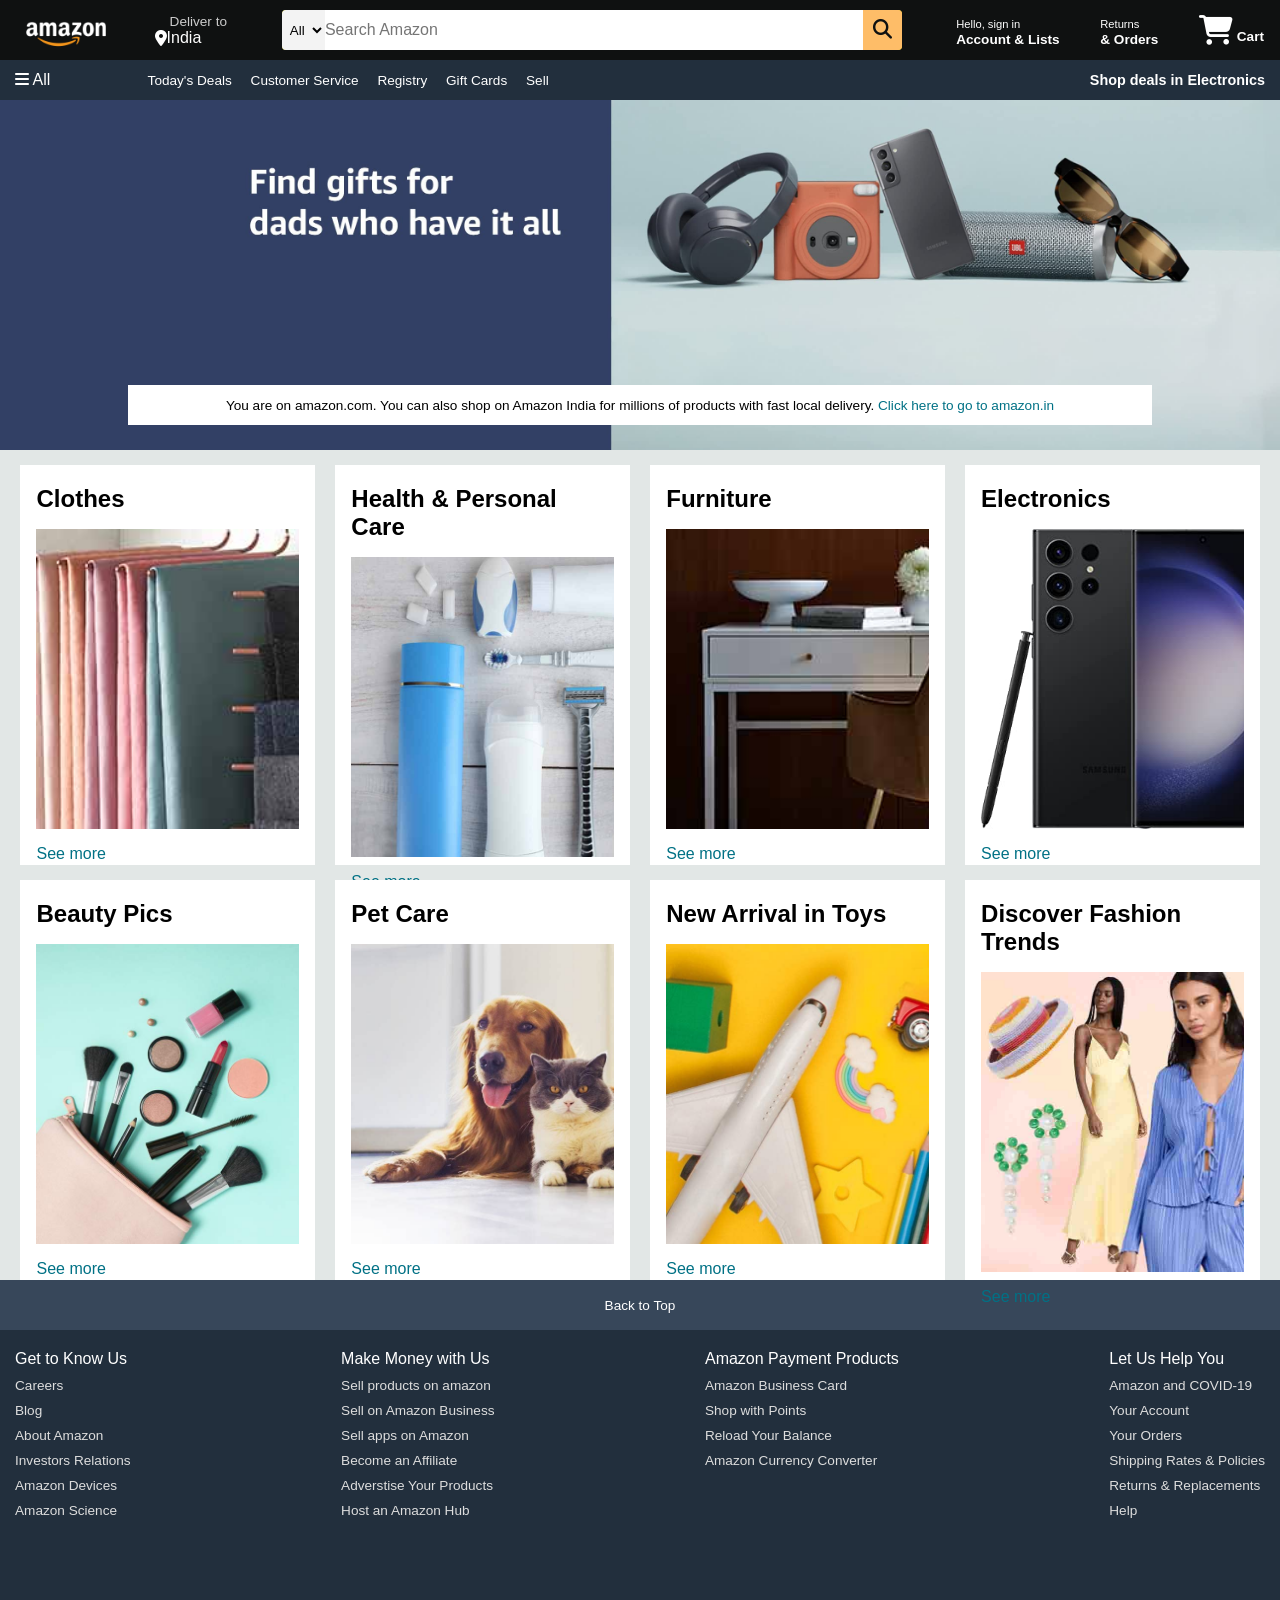
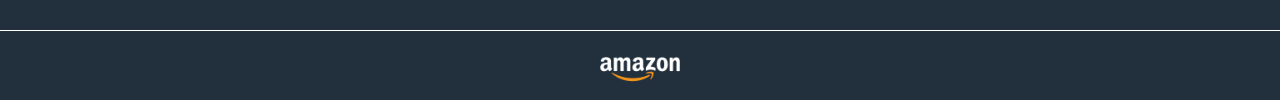
<file: index.html>
<!DOCTYPE html>
<html lang="en">

<head>
    <meta charset="UTF-8">
    <meta name="viewport" content="width=device-width, initial-scale=1.0">
    <title>Amazon.com. Spend less. Smile more</title>
    <link rel="stylesheet" href="https://cdnjs.cloudflare.com/ajax/libs/font-awesome/6.5.2/css/all.min.css"
        integrity="sha512-SnH5WK+bZxgPHs44uWIX+LLJAJ9/2PkPKZ5QiAj6Ta86w+fsb2TkcmfRyVX3pBnMFcV7oQPJkl9QevSCWr3W6A=="
        crossorigin="anonymous" referrerpolicy="no-referrer" />
    <link rel="stylesheet" href="style.css">
</head>

<body>
    <header>
        <div class="navbar">
            <div class="nav-logo border">
                <div class="logo"></div>
            </div>
            <div class="nav-address border">
                <p class="add-first">Deliver to</p>
                <div class="add-icon">
                    <i class="fa-solid fa-location-dot"></i>
                    <p class="add-sec">India</p>
                </div>

            </div>
            <div class="nav-search">
                <select class="search-select">
                    <option>All</option>
                </select>
                <input placeholder="Search Amazon" class="search-input">
                <div class="search-icon">
                    <i class="fa-solid fa-magnifying-glass"></i>
                </div>
            </div>
            <div class="nav-singin border">
                <a href="signup.html">
                    <p><span>Hello, sign in</span></p>
                    <p class="nav-second">Account & Lists</p>
                </a>
            </div>
            <div class="nav-return border">
                <p><span>Returns</span></p>
                <p class="nav-second">& Orders</p>
            </div>
            <div class="nav-cart border">
                <a href="cart.html">
                    <i class="fa-solid fa-cart-shopping"></i>
                </a>
                Cart
            </div>
        </div>
        <div class="panel">
            <div class="panel-all">
                <i class="fa-solid fa-bars"></i>
                All
            </div>
            <div class="panel-ops">
                <p>Today's Deals</p>
                <p>Customer Service</p>
                <p>Registry</p>
                <p>Gift Cards</p>
                <p>Sell</p>
            </div>
            <div class="panel-deals">
                Shop deals in Electronics
            </div>
    </header>
    <div class="hero-section">
        <div class="hero-msg">
            <p>You are on amazon.com. You can also shop on Amazon India for millions of products with fast local
                delivery. <a>Click here to go to amazon.in</a></p>
        </div>
    </div>
    <div class="shop-section">
        <div class="box">
            <div class="box-content">
                <h2>Clothes</h2>
                <div class="box-img" style="background-image: url('box1_image.jpg');"></div>
                <p>See more</p>
            </div>
        </div>
        <div class="box">
            <div class="box-content">
                <h2>Health & Personal Care</h2>
                <div class="box-img" style="background-image: url('box2_image.jpg');"></div>
                <p>See more</p>
            </div>
        </div>
        <div class="box">
            <div class="box-content">
                <h2>Furniture</h2>
                <div class="box-img" style="background-image: url('box3_image.jpg');"></div>
                <p>See more</p>
            </div>
        </div>
        <div class="box">
            <div class="box-content">
                <h2>Electronics</h2>
                <div class="box-img" style="background-image: url('box4_image.jpg');"></div>
                <p>See more</p>
            </div>
        </div>
        <div class="box">
            <div class="box-content">
                <h2>Beauty Pics</h2>
                <div class="box-img" style="background-image: url('box5_image.jpg');"></div>
                <p>See more</p>
            </div>
        </div>
        <div class="box">
            <div class="box-content">
                <h2>Pet Care</h2>
                <div class="box-img" style="background-image: url('box6_image.jpg');"></div>
                <p>See more</p>
            </div>
        </div>
        <div class="box">
            <div class="box-content">
                <h2>New Arrival in Toys</h2>
                <div class="box-img" style="background-image: url('box7_image.jpg');"></div>
                <p>See more</p>
            </div>
        </div>
        <div class="box">
            <div class="box-content">
                <h2>Discover Fashion Trends</h2>
                <div class="box-img" style="background-image: url('box8_image.jpg');"></div>
                <p>See more</p>
            </div>
        </div>
    </div>
    <footer>
        <div class="foot-panel1">
            Back to Top
        </div>
        <div class="foot-panel2">
            <ul>
                <p>Get to Know Us</p>
                <a>Careers</a>
                <a>Blog</a>
                <a>About Amazon</a>
                <a>Investors Relations</a>
                <a>Amazon Devices</a>
                <a>Amazon Science</a>
            </ul>
            <ul>
                <p>Make Money with Us</p>
                <a>Sell products on amazon</a>
                <a>Sell on Amazon Business</a>
                <a>Sell apps on Amazon</a>
                <a>Become an Affiliate</a>
                <a>Adverstise Your Products</a>
                <a>Host an Amazon Hub</a>
            </ul>
            <ul>
                <p>Amazon Payment Products</p>
                <a>Amazon Business Card</a>
                <a>Shop with Points</a>
                <a>Reload Your Balance</a>
                <a>Amazon Currency Converter</a>
            </ul>
            <ul>
                <p>Let Us Help You</p>
                <a>Amazon and COVID-19</a>
                <a>Your Account</a>
                <a>Your Orders</a>
                <a>Shipping Rates & Policies</a>
                <a>Returns & Replacements</a>
                <a>Help</a>
            </ul>
        </div>
        <div class="foot-panel3">
            <div class="logo">

            </div>
        </div>
    </footer>
</body>

</html>
</file>
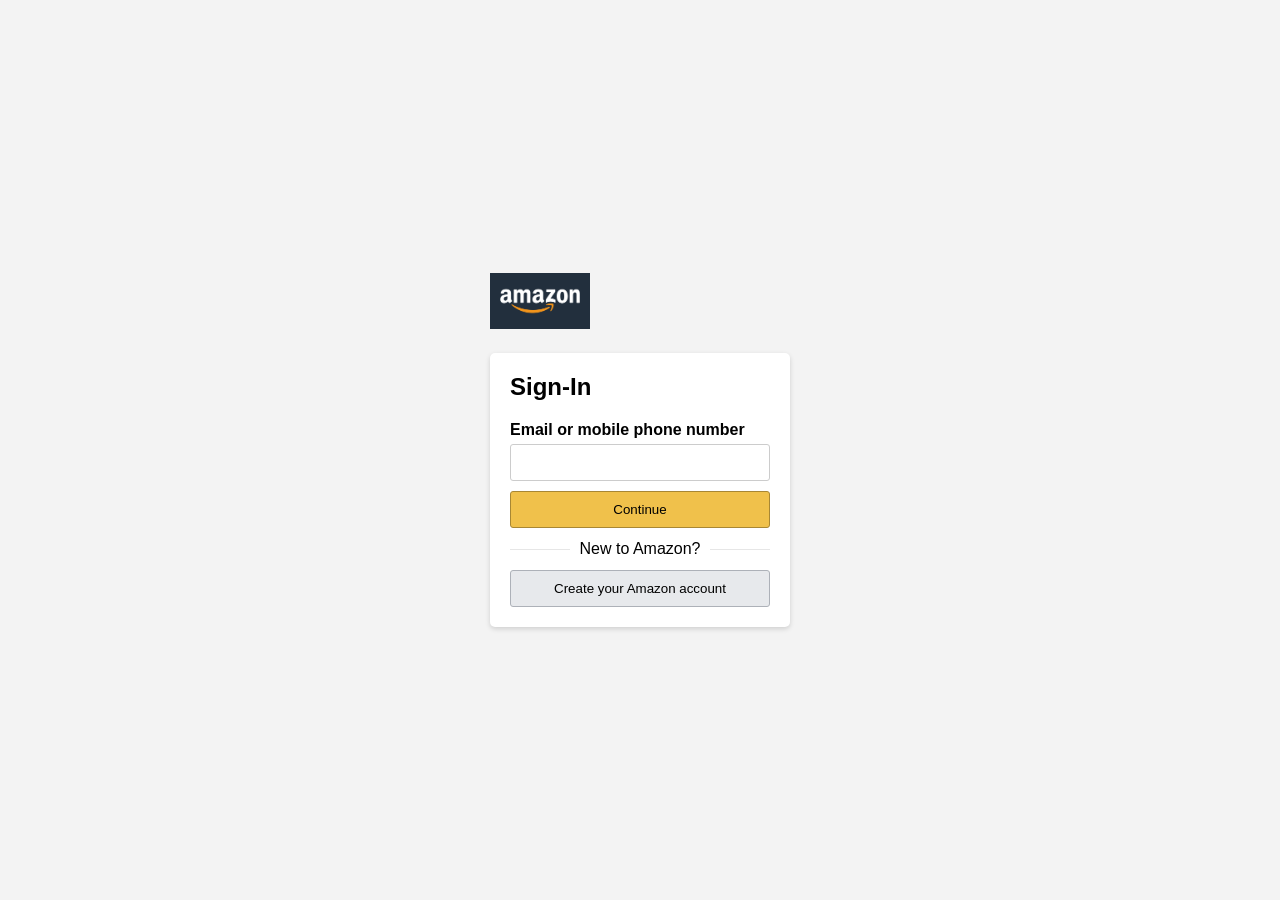
<file: signup.html>
<!DOCTYPE html>
<html lang="en">
<head>
    <meta charset="UTF-8">
    <meta name="viewport" content="width=device-width, initial-scale=1.0">
    <title>Amazon Sign-In</title>
    <link rel="stylesheet" href="styles.css">
</head>
<body>
    <div class="container">
        <div class="logo">
            <img src="amazon_logo.png" alt="Amazon Logo">
        </div>
        <div class="signin-box">
            <h1>Sign-In</h1>
            <form action="#">
                <label for="email">Email or mobile phone number</label>
                <input type="text" id="email" name="email">
                
                <button type="submit" class="submit-button">Continue</button>
                
                <div class="divider"><span>New to Amazon?</span></div>
                
                <button type="button" class="create-account-button">Create your Amazon account</button>
            </form>
        </div>
    </div>
</body>
</html>
</file>
<file: style.css>
*{
    margin:0;
    padding:0;
    box-sizing:border-box;
    font-family:Arial, sans-serif;
}

a{
    color: white;
    text-decoration: none;
}

.search-input:focus{
    outline: none;
}

.box{
    height: 400px;
    width: 23%;
    background-color: white;
    padding: 20px 0px 15px;
    margin-top: 15px;
    transition: transform 0.3s ease, box-shadow 0.3s ease;
}

.box:hover{
    transform: translateY(-5px);
    box-shadow: 0 8px 20px rgba(0,0,0,0.2);
}

.nav-search{
    display:flex;
    justify-content:space-evenly;
    background-color:rgb(235,224,19);
    flex:1;
    max-width:620px;
    height:40px;
    margin:0 15px;
    border-radius:4px;
}

.navbar{
    height: 60px;
    background-color: #0f1111;
    color: white;
    display: flex;
    align-items: center;
    justify-content: space-between; 
    padding: 0 15px;
}

.nav-logo{
    height: 50px;
    width: 100px;
}

.logo{
    background-image: url("amazon_logo.png");
    background-size: cover;
    background-repeat: no-repeat;
    height:50px;
    width:100px;
}

.border{
    border: 1.5px solid transparent;
}

.border:hover{
    border: 1.5px solid white;
}

.add-first{
    color: #cccccc;
    font-size: 0.85rem;
    margin-left: 15px;
}

.add-sec{
    font-size: 1rem;
}

.add-icon{
    display: flex;
    align-items: center;
}


.search-select{
    background-color: #f3f3f3;
    width:50px;
    text-align: center;
    border-top-left-radius: 4px;
    border-bottom-left-radius: 4px;
    border: none;
}

.search-input{
    width: 100%;
    font-size: 1rem;
    border: none;
}

.search-icon{
    width: 45px;
    display: flex;
    justify-content: center;
    align-items: center;
    font-size: 1.2rem;
    background-color: #febd68;
    border-top-right-radius: 4px;
    border-bottom-right-radius:4px;
    color: #0f1111;
}

.nav-search:hover{
    border: 2px solid orange;
}
/* box4 */
span{
    font-size:0.7rem;
}

.nav-second{
    font-size: 0.85rem;
    font-weight: 700;
}

.nav-cart i{
    font-size: 30px;
}

.nav-cart{
    font-size: 0.85rem;
    font-weight: 700;
} 

/*panel*/
.panel{
    height: 40px;
    background-color: #222f3d;
    display: flex;
    color: white;
    align-items: center;
    justify-content: space-between; 
    padding: 0 15px;
}

.panel-ops p{
    display: inline;
    margin-left: 15px;
}

.panel-ops{
    width: 70%;
    font-size: 0.85rem;
}

.panel-deals{
    font-size: 0.9rem;
    font-weight: 700;
}

/*hero section*/
.hero-section{
    background-image: url("hero_image.jpg");
    background-size: cover;
    height:45vw;
    min-height:180px;
    max-height:350px;;
    display: flex;
    justify-content: center;
    align-items: flex-end;
}

.hero-msg{
    background-color: white;
    color: black;
    height: 40px;
    display: flex;
    align-items: center;
    justify-content: center;
    font-size: 0.85rem;
    width: 80%;
    margin-bottom: 25px;
}

.hero-msg a{
    color: #007185;
}

@media (max-width:600px){

.hero-msg{
    width:95%;
    height:auto;
    padding:10px;
    text-align:center;
}

}

/** shop section**/
.shop-section{
    display:flex;
    flex-wrap: wrap;
    justify-content:space-evenly;
    background-color: #e2e7e6;
}


/* Tablet */
@media (max-width:992px){

    .box{
        width:48%;
        margin-bottom:20px;
    }

}

/* Mobile */
@media (max-width:600px){

    .box{
        width:95%;
    }

}
.box-img{
    height: 300px;
    background-size: cover;
    margin-top: 1rem;
    margin-bottom: 1rem;
}

.box-content{
    margin-left: 1rem;
    margin-right: 1rem;
}

.box-content p{
    color: #007185;
}

img{
    max-width:100%;
    height:auto;
}

/*footer*/
.foot-panel1{
background-color: #37475a;
color: white;
height: 50px;
display: flex;
justify-content: center;
align-items: center;
font-size: 0.85rem;
}

.foot-panel2{
    background-color: #222f3d;
    color: white;
    height: 300px;
    display: flex;
    justify-content: space-between; 
    padding: 0 15px;
}

ul{
    margin-top: 20px;
}

ul a{
    display: block;
    font-size: 0.85rem;
    margin-top: 10px;
    color: #dddddd;
}

.foot-panel3{
    background-color: #222f3d;
    color: white;
    border-top: 0.5px solid white;
    height: 70px;
    display: flex;
    justify-content: center;
    align-items: center;
}

@media (max-width:768px){

.navbar{
    flex-wrap:wrap;
    height:auto;
    padding:10px;
}

.nav-logo,
.nav-address,
.nav-singin,
.nav-return,
.nav-cart{
    margin:8px;
}

.nav-search{
    order:10;
    width:100%;
    max-width:none;
}

}

@media (max-width:768px){

.panel-ops{
    display:none;
}

.panel{
    justify-content:space-between;
    padding:0 15px;
}

}

@media (max-width:768px){

.foot-panel2{
    flex-wrap:wrap;
    height:auto;
    padding:20px;
}

ul{
    width:45%;
    margin-bottom:20px;
}

}

@media (max-width:480px){

ul{
    width:100%;
}

}
</file>
<file: styles.css>
*{
    margin:0;
    padding:0;
    box-sizing:border-box;
}

body {
    font-family: Arial, sans-serif;
    background-color: #f3f3f3;
    display: flex;
    justify-content: center;
    align-items: center;
    min-height: 100vh;
    padding: 20px
}

.container{
    width:90%;
    max-width:300px;
}

.logo img{
    width:100%;
    max-width:100px;
    height:auto;
    margin-bottom:20px;
    background-color:#222f3d;
}

.signin-box {
    background-color: white;
    padding: 20px;
    border-radius: 5px;
    box-shadow: 0 2px 5px rgba(0, 0, 0, 0.15);
}

.signin-box h1 {
    font-size: 24px;
    margin-bottom: 20px;
}

.signin-box label {
    display: block;
    text-align: left;
    font-weight: bold;
    margin-bottom: 5px;
}

.signin-box input[type="text"] {
    width: 100%;
    padding: 10px;
    margin-bottom: 10px;
    border: 1px solid #ccc;
    border-radius: 3px;
}

.submit-button {
    width: 100%;
    padding: 10px;
    background-color: #f0c14b;
    border: 1px solid #a88734;
    border-radius: 3px;
    cursor: pointer;
}

.submit-button:hover {
    background-color: #e2b33b;
}

.divider {
    margin: 20px 0;
    position: relative;
    text-align: center;
    border-bottom: 1px solid #e6e6e6;
    line-height: 0.1em;
}

.divider span {
    background: #fff;
    padding: 0 10px;
}

.create-account-button {
    width: 100%;
    padding: 10px;
    background-color: #e7e9ec;
    border: 1px solid #adb1b8;
    border-radius: 3px;
    cursor: pointer;
}

.create-account-button:hover {
    background-color: #d6d9dc;
}
</file>
